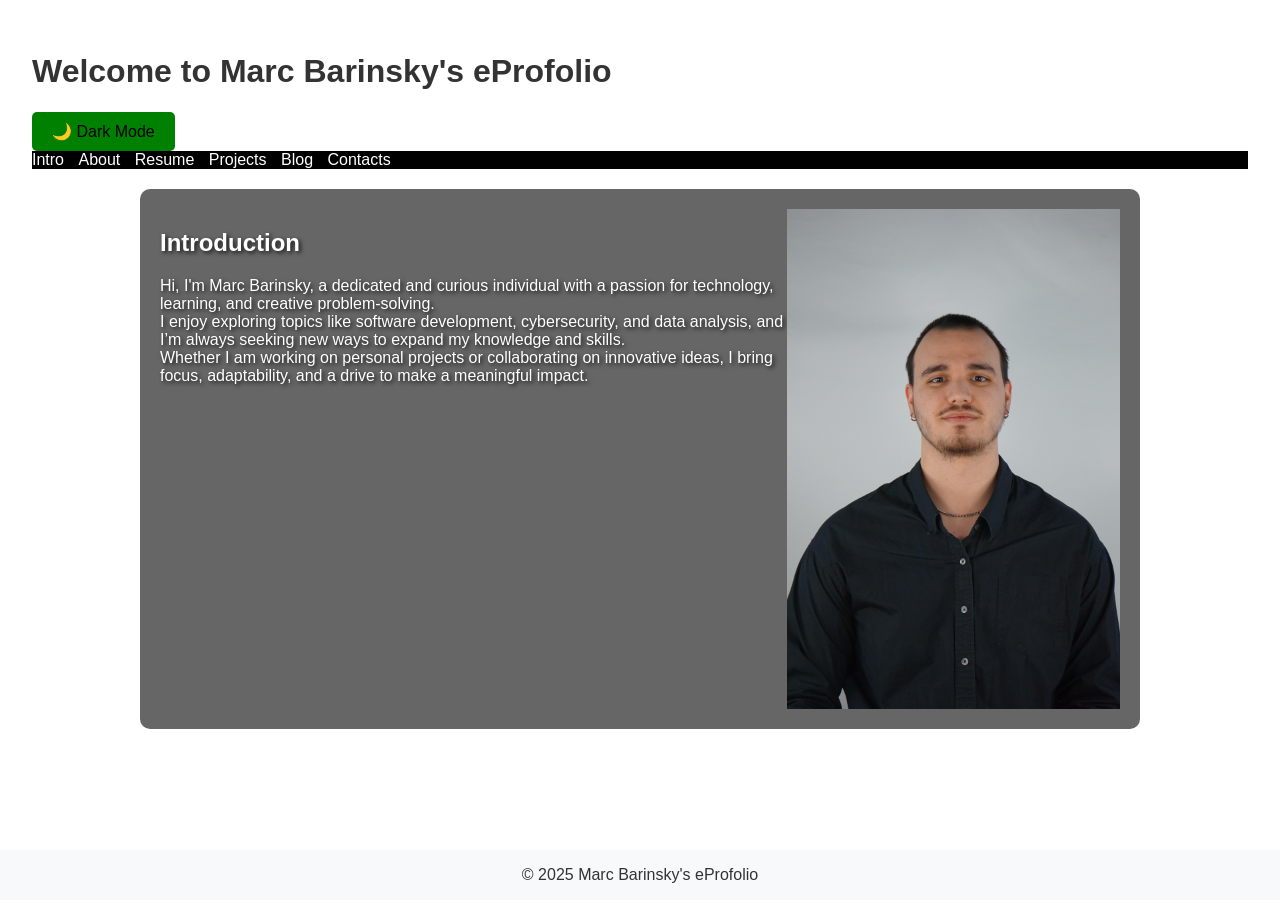
<file: index.html>
<!DOCTYPE html>
<html lang="en">
    <meta charset="UTF-8">
    <meta name="viewport" content="width=device-width, initial-scale=1.0">
    <title>Marc Barinsky Website</title>
    <link rel="stylesheet" href="style.css">
    <link rel="stylesheet" href="https://cdn.jsdelivr.net/npm/bootstrap-icons@1.3.0/font/bootstrap-icons.css">

<body>
    <div id="header"></div>
    <section id="Intro">
        <div class="text-box">
            <div class = "flex-container">
                <div class = "content-wrap">
                    <h2>Introduction</h2>
                        <p>Hi, I'm Marc Barinsky, a dedicated and curious individual with a passion for technology, learning, and creative problem-solving.<br> 
                        I enjoy exploring topics like software development, cybersecurity, and data analysis, and I’m always seeking new ways to expand my knowledge and skills.<br> 
                        Whether I am working on personal projects or collaborating on innovative ideas, I bring focus, adaptability, and a drive to make a meaningful impact.</p>
                </div>
                <div class = "LinkedInImg"></div>
                <img src="LinkedInPic.jpg" style="width: 350px; height: 500px;">
            </div>
        </div>


    </section>
    
    <div id="footer"></div>
    <script src="HeaderFooter.js" defer></script>

</body>
</html>
</file>
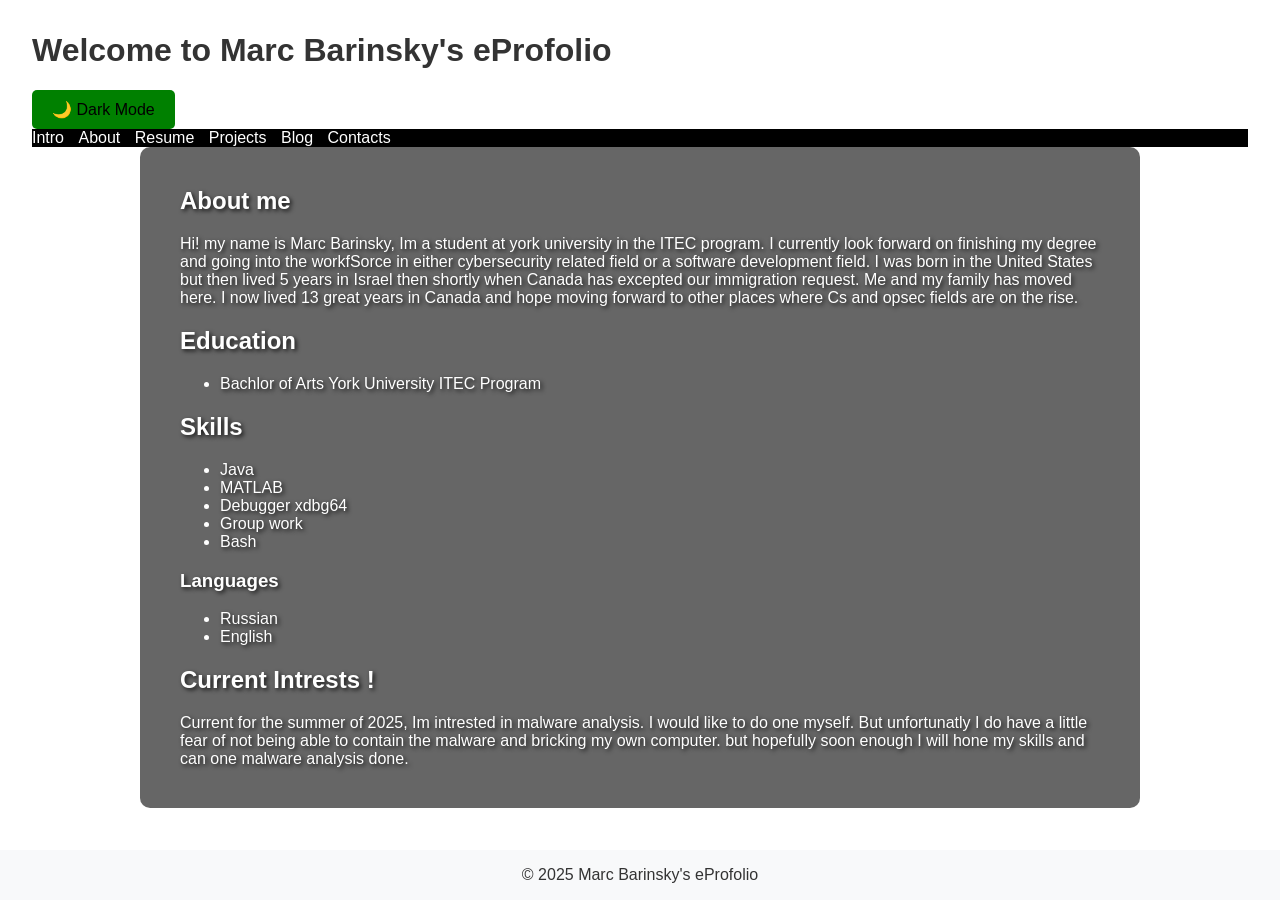
<file: aboutme.html>
<title>Marc Barinsky Website</title>
    <link rel="stylesheet" href="style.css">

<body>
    <div id="header"></div>
    <div class = "text-box">
        <section id="About me">
                <h1>About me</h1>
                <p>Hi! my name is Marc Barinsky, Im a student at york university in the ITEC program. I currently look forward on finishing 
                my degree and going into the workfSorce in either cybersecurity related field or a software development field. I was born in the United States <br>
                but then lived 5 years in Israel then shortly when Canada has excepted our immigration request. Me and my family has moved here.
                I now lived 13 great years in Canada and hope moving forward to other places where Cs and opsec fields are on the rise. 

                

            </p>
            </p>
            <h2>Education</h2>
            <ul>
                <li>Bachlor of Arts York University ITEC Program</li>
            </ul>
            <h2>Skills</h2>
            <ul>
                <li>Java</li>
                <li>MATLAB</li>
                <li>Debugger xdbg64</li>
                <li>Group work</li>
                <li>Bash</li>

            </ul>

            <h3>Languages</h3>
            <ul>
                <li>Russian</li>
                <li>English</li>
            </ul>

            <h2>Current Intrests !</h2>
            <p>Current for the summer of 2025, Im intrested in malware analysis. I would like to do one myself.
            But unfortunatly I do have a little fear of not being able to contain the malware and bricking my own computer.
            but hopefully soon enough I will hone my skills and can one malware analysis done. </p>
        </section>
    </div>
    <script src="HeaderFooter.js" defer></script>
    <div id="footer"></div>
</body>
</file>
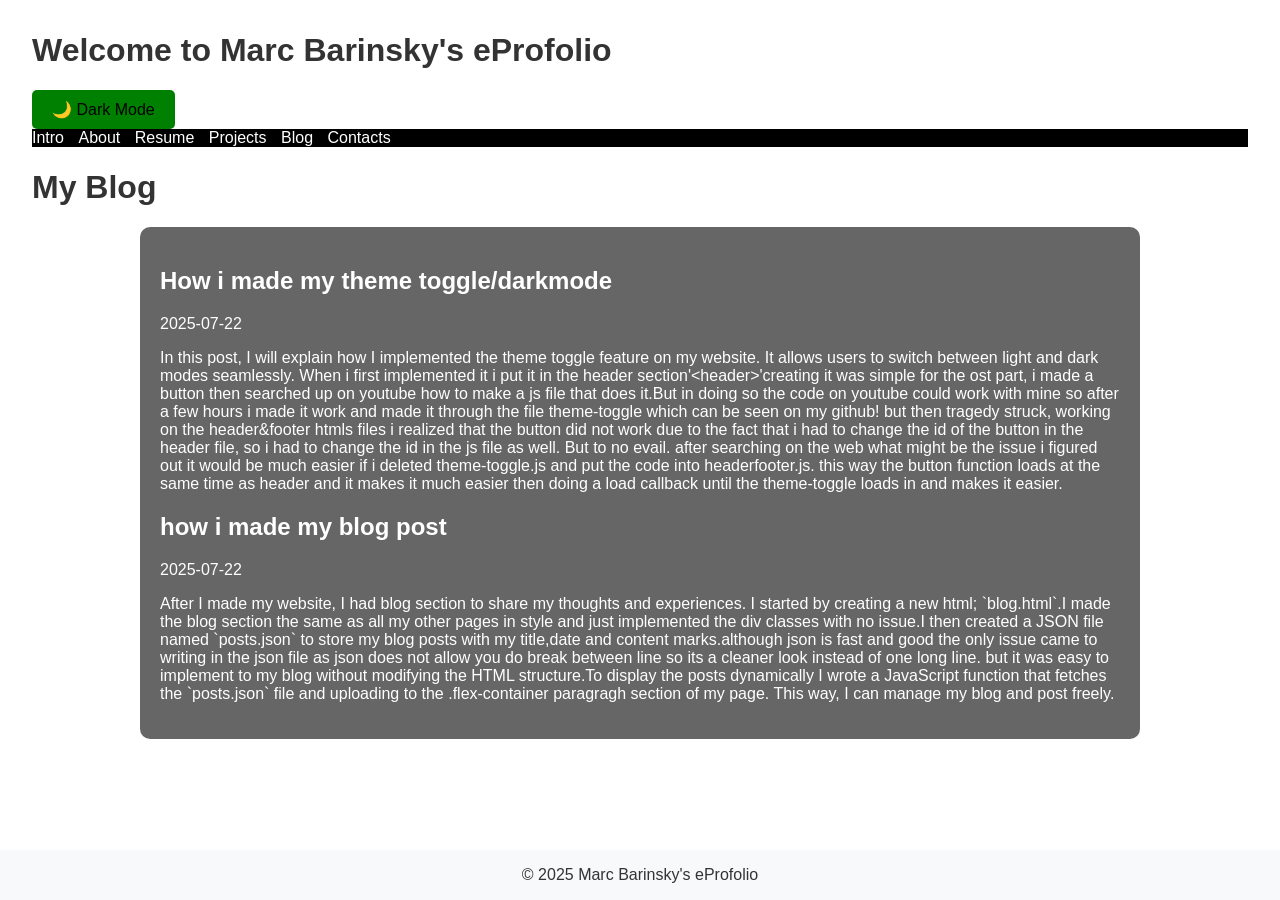
<file: blog.html>
<title>Marc Barinsky Website</title>

<!DOCTYPE html>
<html lang="en">
<head>
  <meta charset="UTF-8" />
  <meta name="viewport" content="width=device-width, initial-scale=1.0" />
  <title>Blog</title>
  <link rel="stylesheet" href="style.css" />
</head>
    
<body>
  <div id="header"></div>
      
  <header>
    <h1>My Blog</h1>
  </header>
  <main>
    <div class="text-box">
      <div id="blog-list">
            <script src="script.js" defer></script>
      </div>
    </div>
  </main>
  <script src="HeaderFooter.js" defer></script>
  <div id="footer"></div>
</html>
</file>
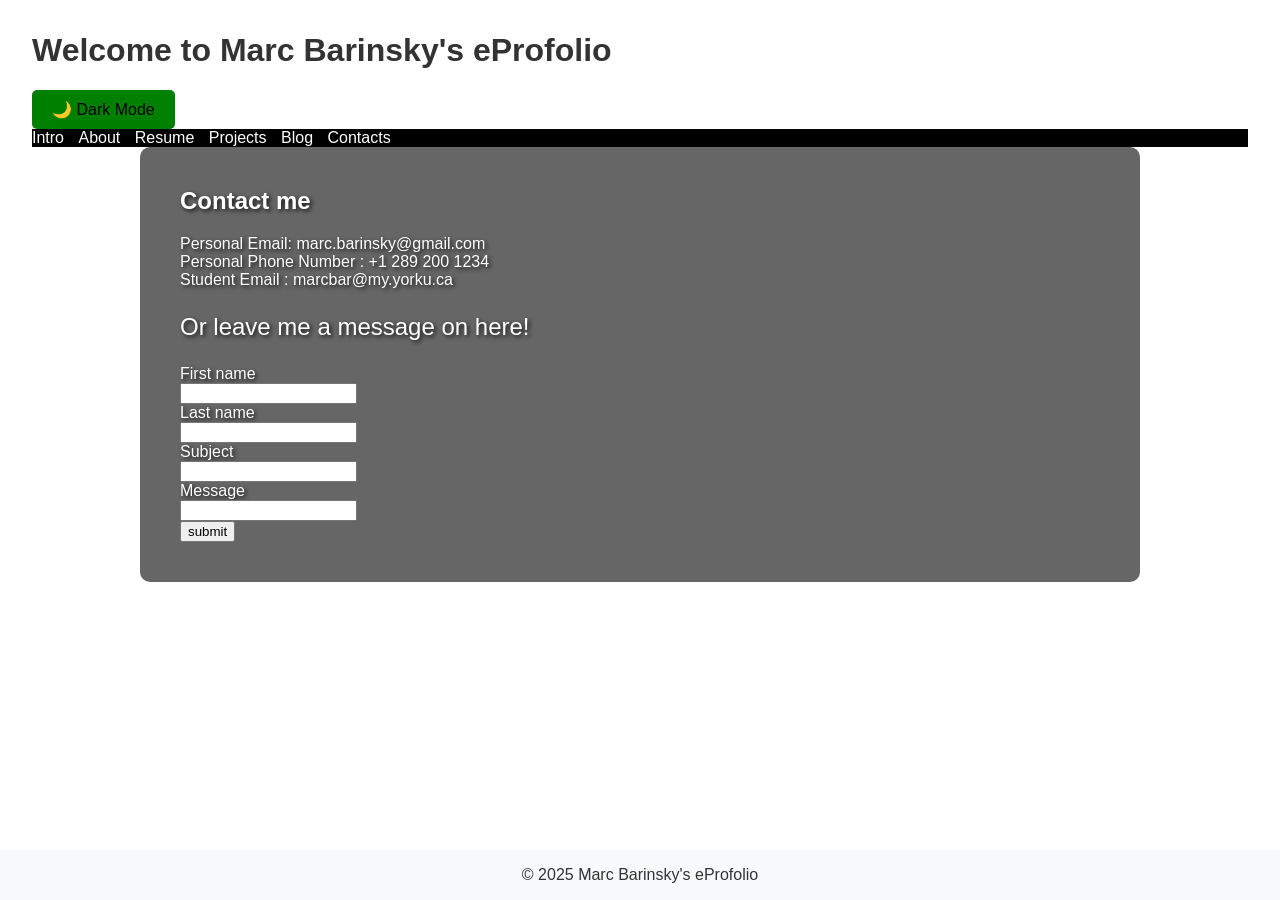
<file: contactme.html>
<title>Marc Barinsky Website</title>    
<head>
    <link rel="stylesheet" href="style.css">
</head>
<body>
<div id="header"></div>
    <div class = "text-box">
        <section id="Contact me">
            <h2>Contact me</h2>
            <p>Personal Email: marc.barinsky@gmail.com <br> Personal Phone Number : +1 289 200 1234 <br> Student Email : marcbar@my.yorku.ca<br>
            </p>

            <p style="font-size: 24px;">Or leave me a message on here!</p>

            <window class="print"></window>
            

            <form>
                <label>First name</label><br>
                <input type="text"></input><br>
                <label>Last name</label><br>
                <input type="text"></input><br>
                <label>Subject</label><br>
                <input type="text"></input><br>
                <label>Message</label><br>
                <input type="text"></input><br>
                <input type="reset" value = "submit"></input>
            </form>

        </section>

    </div>
        <div id="footer"></div>
        <script src="HeaderFooter.js" defer></script>
</body>
</file>
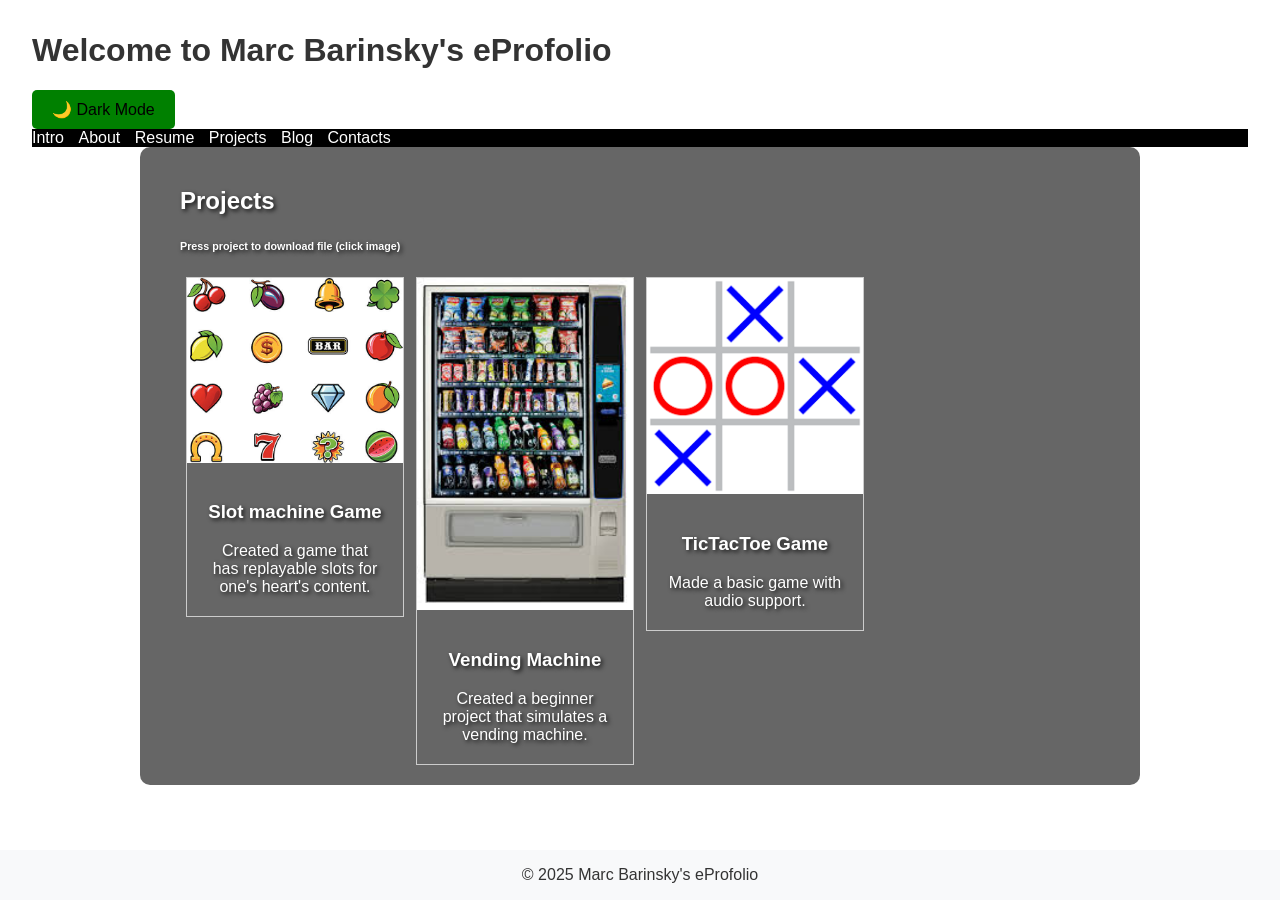
<file: project.html>
<link rel="stylesheet" href="style.css">

<head>

</head>
<body>
  <div id="header"></div>

  <div class="text-box">
    <section id="Projects">
      <h2>Projects</h2>
      <h6>Press project to download file (click image)</h6>

      <div class="responsive">
        <div class="gallery">
          <a target="_blank" href="CasinoGame.zip" download>
            <img src="casino.jpg" alt="project 1">
          </a>
          <div class="desc">
            <h3>Slot machine Game</h3>
            Created a game that has replayable slots for one's heart's content.
          </div>
        </div>
      </div>

      <div class="responsive">
        <div class="gallery">
          <a target="_blank" href="VendingMachine.zip" download>
            <img src="vendingMachine.jpg" alt="project 2">
          </a>
          <div class="desc">
            <h3>Vending Machine</h3>
            Created a beginner project that simulates a vending machine.
          </div>
        </div>
      </div>

      <div class="responsive">
        <div class="gallery">
          <a target="_blank" href="TicTacToeGame (3).zip" download>
            <img src="tictactoe.png" alt="project 3">
          </a>
          <div class="desc">
            <h3>TicTacToe Game</h3>
            Made a basic game with audio support.
          </div>
        </div>
      </div>

    </section>
  </div>

  <script src="HeaderFooter.js" defer></script>
  <div id="footer"></div>
</body>
</file>
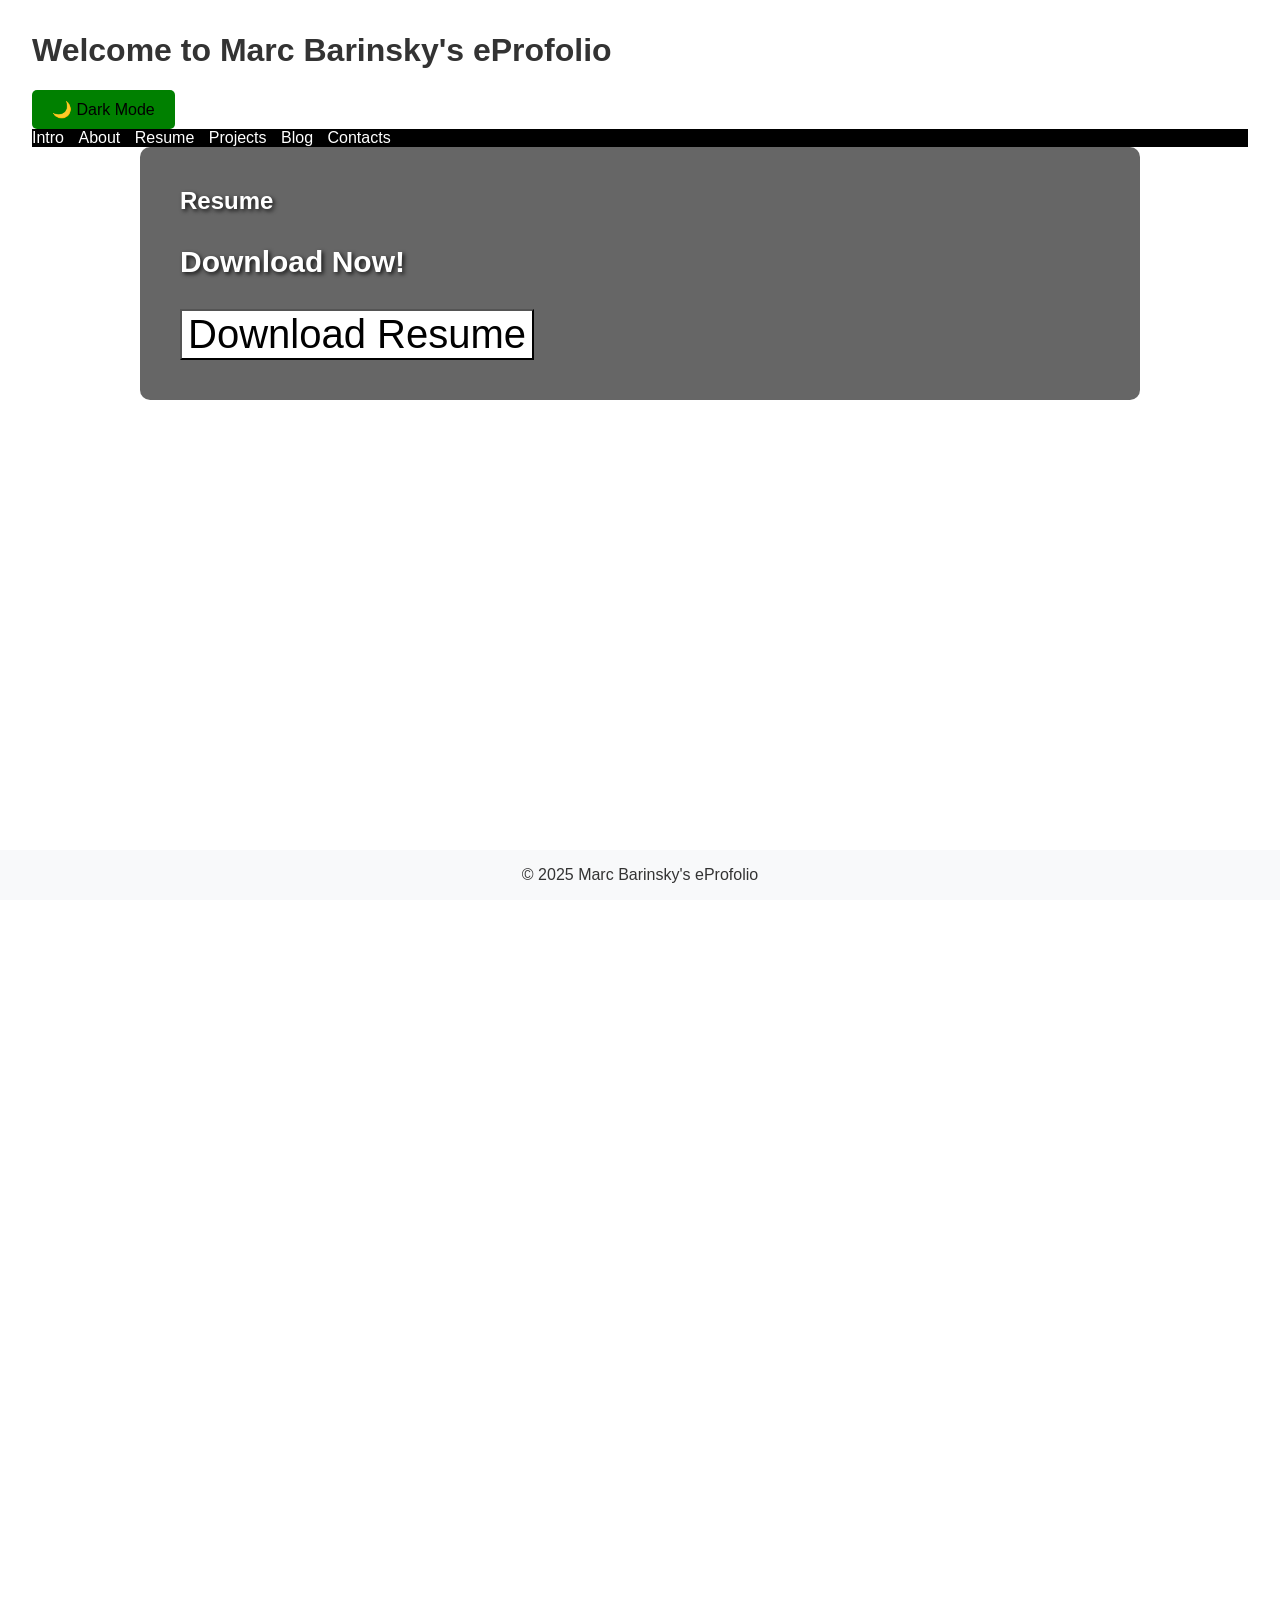
<file: resume.html>
<title>Marc Barinsky Website</title>
<link rel="stylesheet" href="style.css" />
<body>
<div id="header"></div>
<div class = "text-box">
    <section id="Resume">
        <h2>Resume</h2>
        <h3 style = "font-size: 30;">Download Now!</h3>
        <a href = "MarcBarinsky_Resume2025.pdf" download= "Resume" >
            <button style = "font-size: 40; background-color: white; position: center;">Download Resume</button>
        </a>
        
        
    </div>
    <iframe src = "MarcBarinsky_Resume2025.pdf" style ="width: 100%;height: 200%; border: none;" ></iframe>

    </section>
<div id="footer"></div>
<script src="HeaderFooter.js" defer></script>
</body>
</file>
<file: style.css>
body {
    font-family: 'Arial', sans-serif;
    margin: 0;
    background:var(--bg-color);
    color: var(--text-color);
    transition: all 0.3s ease;
    padding: 2rem;
}

:root {
  --bg-color: #ffffff;
  --text-color: #333333;
  --header-bg: #f8f9fa;
  --footer-bg: #f8f9fa;
  --primary-color: green;
  --secondary-color: #6c757d;
}

[data-theme="dark"] {
  --bg-color: #121212;
  --text-color: #f8f9fa;
  --header-bg: #1a1a1a;
  --footer-bg: #1a1a1a;
  --primary-color: #00ff00;
  --secondary-color: #5a6268;
}

button.theme-icon {
  padding: 10px 20px;
  font-size: 1rem;
  border: none;
  cursor: pointer;
  background-color: var(--primary-color);
  border-radius: 5px;
}
header.header {
    display: flex;
    justify-content:space-between;
    align-items: center;
    padding: 1rem 2rem;
    background-color: var(--bg-color);

}

nav {
    background-color: black;
}

nav ul {
    list-style-type: none;
    margin: 0;
    padding: 0;
}

nav li {
    display: inline;
    margin-right: 10px;
}

nav a {
    text-decoration: none;
    color: #fff;
}

section {
    margin: 20px;
    color: white;
    text-shadow: 2px 2px 4px rgba(0, 0, 0, 0.8);
}
.text-box{
    background-color: rgba(0, 0, 0, 0.6); /* Black with 60% opacity */
    color: white;
    padding: 20px;
    border-radius: 10px;
    max-width: 1000px;
    margin: 0 auto;
    overflow: hidden;
}

.flex-container{
    display: flex;
    justify-content: space-around;

}
div.gallery{
    border: 1px solid #ccc;

}

div.gallery:hover{
    border: 1px solid #777;
}

div.gallery img{
    width: 100%;
    height:auto;
}
div.desc{
    padding: 20px;
    text-align: center;

}
*{
    box-sizing: border-box;
}

.responsive{
    padding: 0 6px;
    float: left;
    width: 24.999%;
}

@media only screen and (max-width: 700px) {
    .responsive{
        width:49.99%;
        margin: 6px 0;
    }
}


@media only screen and (max-width: 500px) {
    .responsive{
        width:100%;
    }
}

.clearfix:after{
    content: "";
    display: table;
    clear:both
}


footer {
position: fixed;
   left: 0;
   bottom: 0;
   width: 100%;
   background-color:var(--footer-bg);
   color: var(--text-color);
   text-align: center;
}
</file>
